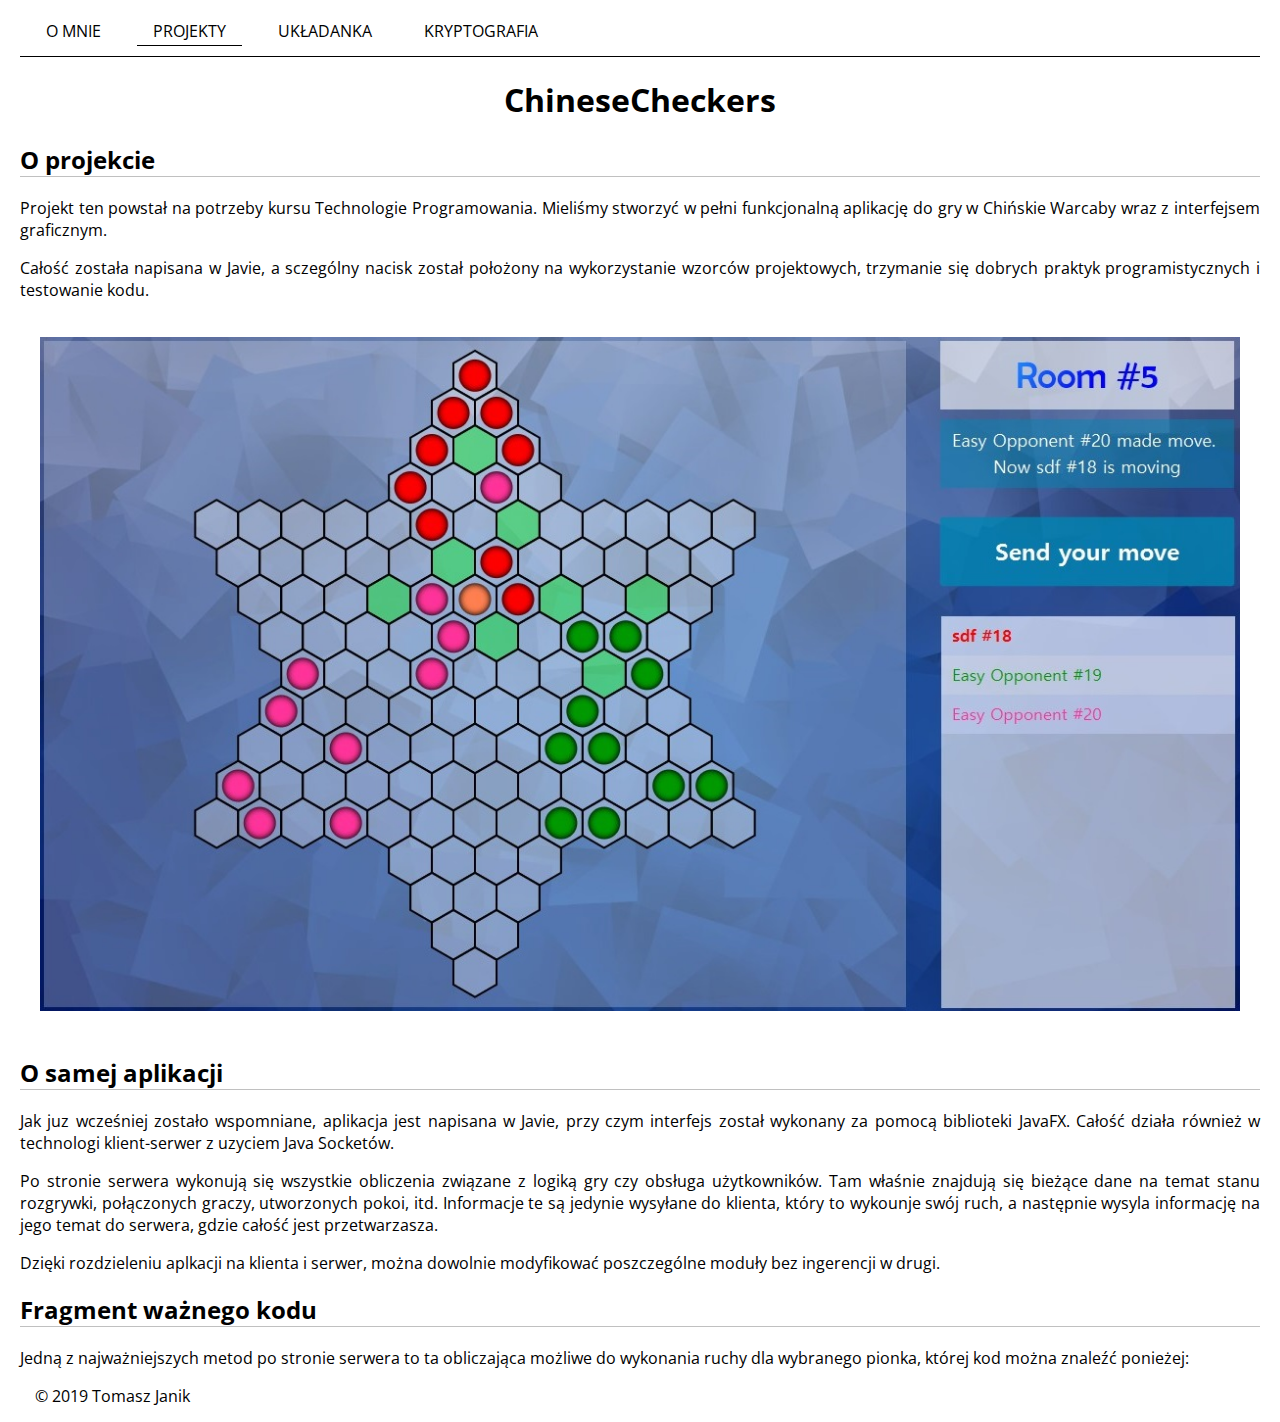
<file: checkers.html>
<!DOCTYPE html>
<html lang="pl">
<head>
    <meta name="viewport" content="width=device-width, initial-scale=1.0">
    <meta charset="utf-8">
    <title>Chinese Checkers</title>
    <link rel="stylesheet" type="text/css" href="styles.css">
</head>
<body>
<nav class="navbar">
    <a href="index.html">O mnie</a>
    <a class="active" href="projects.html">Projekty</a>
    <a href="game.html">Układanka</a>
    <a href="crypto.html">Kryptografia</a>
</nav>
<main class="project">
    <section>
        <h1>ChineseCheckers</h1>
        <article>
            <h2>O projekcie</h2>
            <p>
                Projekt ten powstał na potrzeby kursu Technologie Programowania. Mieliśmy stworzyć w pełni funkcjonalną
                aplikację do gry w Chińskie Warcaby wraz z interfejsem graficznym.
            </p>
            <p>
                Całość została napisana w Javie, a
                sczególny nacisk został położony na wykorzystanie wzorców projektowych, trzymanie się dobrych praktyk
                programistycznych i testowanie kodu.
            </p>
            <img class=img src="photos/checkers.jpg" alt="Zdjęcie planszy Chińskich Warcabów"/>
        </article>
        <article>
            <h2>O samej aplikacji</h2>
            <p>
                Jak juz wcześniej zostało wspomniane, aplikacja jest napisana w Javie, przy czym interfejs został
                wykonany za
                pomocą biblioteki JavaFX. Całość działa również w technologi klient-serwer z uzyciem Java Socketów.
            </p>
            <p>
                Po stronie serwera wykonują się wszystkie obliczenia związane z logiką gry czy obsługa użytkowników.
                Tam właśnie znajdują się bieżące dane na temat stanu rozgrywki, połączonych graczy, utworzonych pokoi,
                itd.
                Informacje te są jedynie wysyłane do klienta, który to wykounje swój ruch, a następnie wysyla informację
                na jego
                temat do serwera, gdzie całość jest przetwarzasza.
            </p>
            <p>
                Dzięki rozdzieleniu aplkacji na klienta i serwer, można dowolnie modyfikować poszczególne moduły bez
                ingerencji
                w drugi.
            </p>
        </article>
        <article>
            <h2>Fragment ważnego kodu</h2>
            <p>
                Jedną z najważniejszych metod po stronie serwera to ta obliczająca możliwe do wykonania ruchy dla
                wybranego pionka, której kod można znaleźć ponieżej:
            </p>
            <script src="https://gist.github.com/tomjan0/1597ab09921e04d42159d31bf14f3629.js"></script>
        </article>

    </section>
</main>

<footer>
    © 2019 Tomasz Janik
</footer>
</body>
</html>
</file>
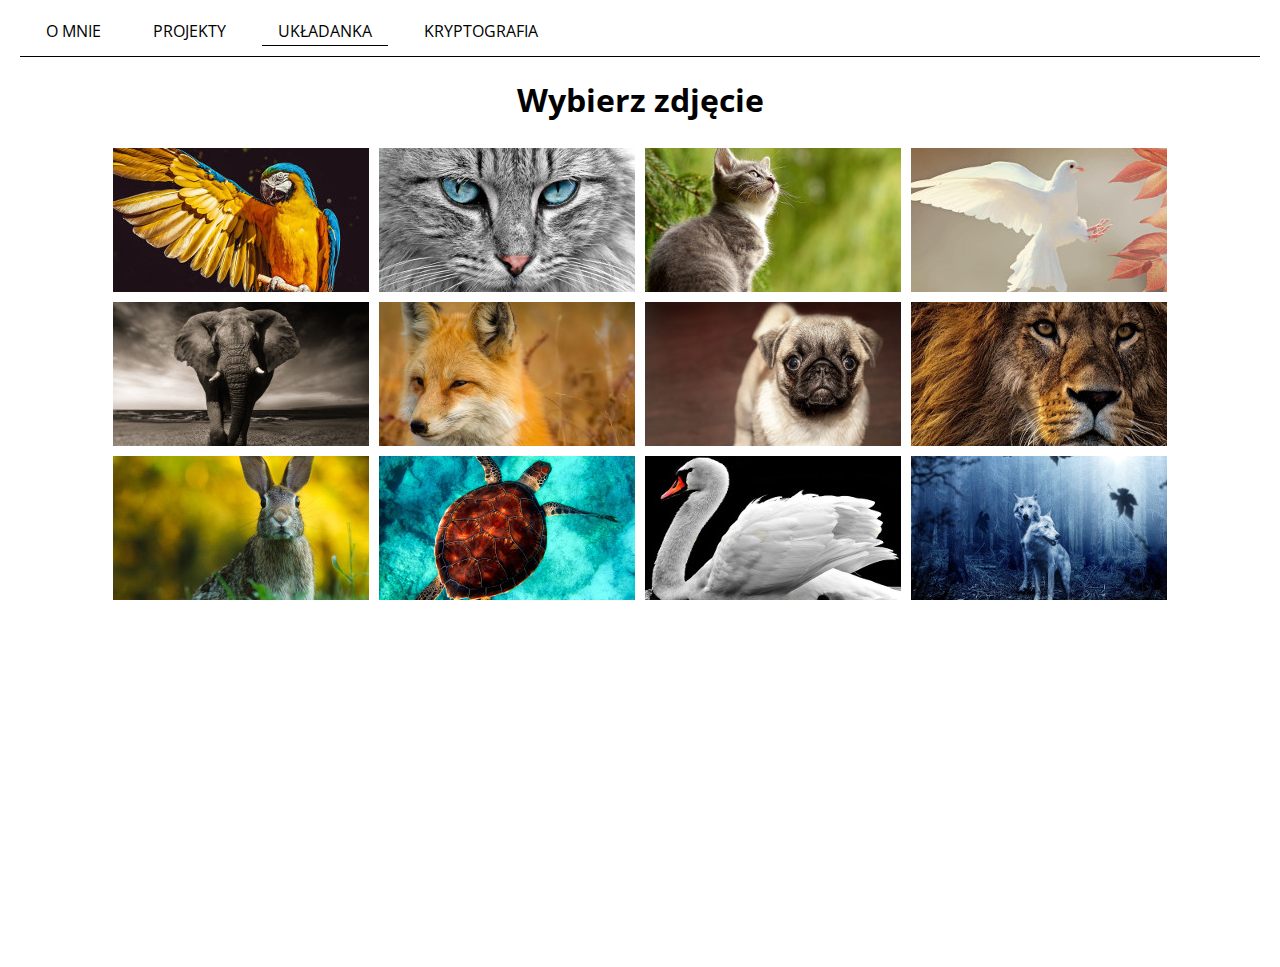
<file: game.html>
<!DOCTYPE html>
<html lang="pl">
<head>
    <meta name="viewport" content="width=device-width, initial-scale=1.0">
    <meta charset="utf-8">
    <title>O mnie</title>
    <link rel="stylesheet" type="text/css" href="styles.css">
    <link rel="stylesheet" type="text/css" href="game.css">
    <script src="game.js"></script>
</head>
<body>


<nav class="navbar">
    <a href="index.html">O mnie</a>
    <a href="projects.html">Projekty</a>
    <a class="active" href="game.html">Układanka</a>
    <a href="crypto.html">Kryptografia</a>
</nav>

<main>
    <section style="height: 100vh">
        <h1 id="title">Wybierz zdjęcie</h1>

        <div id="gallery" class="gallery">
            <script>gallery()</script>
        </div>
        <div id="preview" class="preview">

        </div>

    </section>
</main>


</body>
</html>
</file>
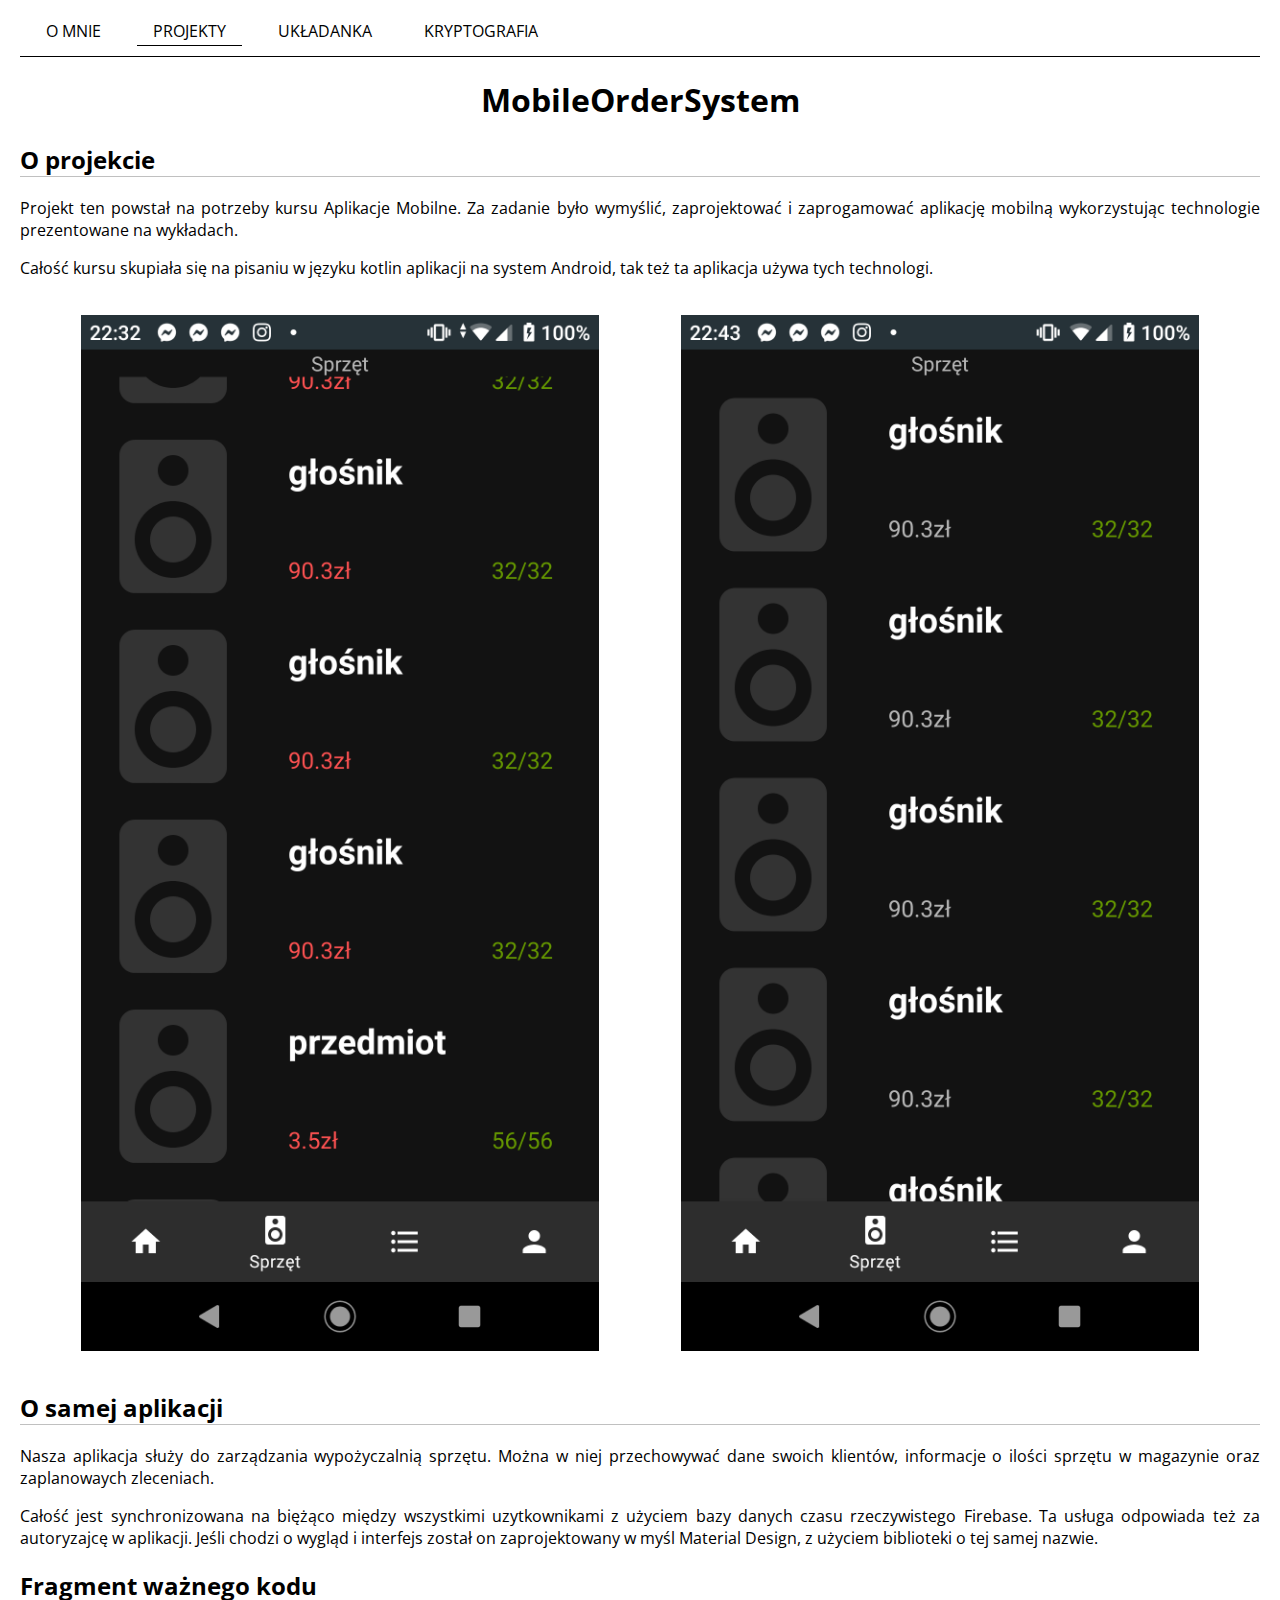
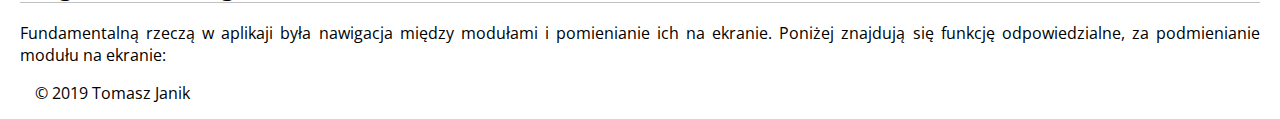
<file: mobiles.html>
<!DOCTYPE html>
<html lang="pl">
<head>
    <meta charset="utf-8">
    <meta name="viewport" content="width=device-width, initial-scale=1.0">
    <title>Mobile Order System</title>
    <link rel="stylesheet" type="text/css" href="styles.css">
</head>
<body>
<nav class="navbar">
    <a href="index.html">O mnie</a>
    <a class="active" href="projects.html">Projekty</a>
    <a href="game.html">Układanka</a>
    <a href="crypto.html">Kryptografia</a>
</nav>
<section>
    <h1>MobileOrderSystem</h1>
    <article>
        <h2>O projekcie</h2>
        <p>
            Projekt ten powstał na potrzeby kursu Aplikacje Mobilne. Za zadanie było wymyślić, zaprojektować i
            zaprogamować
            aplikację mobilną wykorzystując technologie prezentowane na wykładach.
        </p>
        <p>
            Całość kursu skupiała się na pisaniu w języku kotlin aplikacji na system Android, tak też ta aplikacja używa
            tych technologi.
        </p>
        <div class="mobile-photos">
            <img class="img" src="photos/mobilki1.png" alt="Screenshot ekranu aplikacji"/>
            <img class="img" src="photos/mobilki2.png" alt="Screenshot ekranu aplikacji"/>
        </div>
    </article>
    <article>
        <h2>O samej aplikacji</h2>
        <p>
            Nasza aplikacja służy do zarządzania wypożyczalnią sprzętu. Można w niej przechowywać dane swoich klientów,
            informacje o ilości sprzętu w magazynie oraz zaplanowaych zleceniach.
        </p>
        <p>
            Całość jest synchronizowana na biężąco między wszystkimi uzytkownikami z użyciem bazy danych czasu
            rzeczywistego
            Firebase. Ta usługa odpowiada też za autoryzajcę w aplikacji. Jeśli chodzi o wygląd i interfejs został on
            zaprojektowany
            w myśl Material Design, z użyciem biblioteki o tej samej nazwie.
        </p>
    </article>
    <article>
        <h2>Fragment ważnego kodu</h2>
        <p>
            Fundamentalną rzeczą w aplikaji była nawigacja między modułami i pomienianie ich na ekranie. Poniżej
            znajdują się funkcję odpowiedzialne, za podmienianie modułu na ekranie:
        </p>
        <script src="https://gist.github.com/tomjan0/340a054af9aebbf00c1521c9ee0fae26.js"></script>
    </article>

</section>

<footer>
    © 2019 Tomasz Janik
</footer>
</body>
</html>
</file>
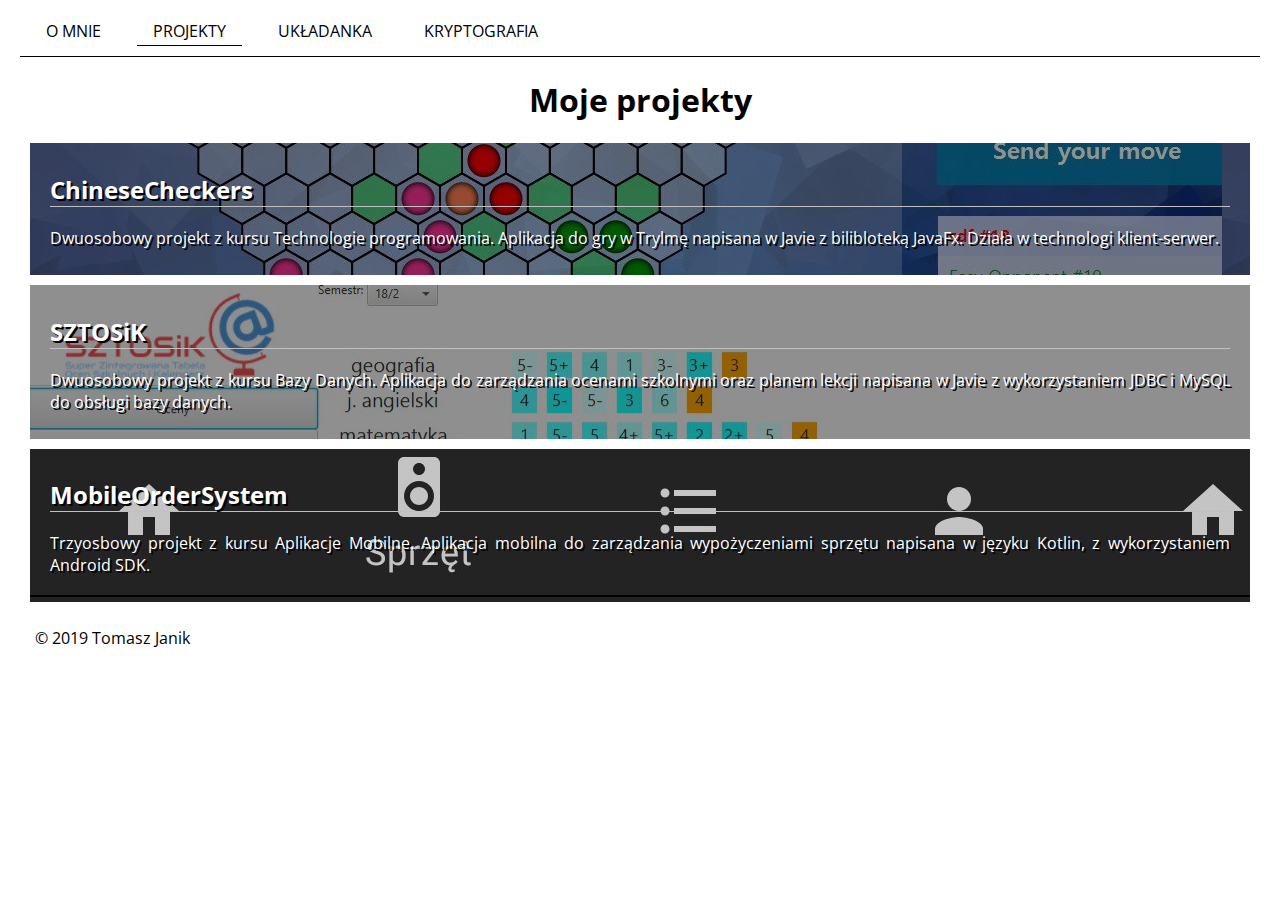
<file: projects.html>
<!DOCTYPE html>
<html lang="pl">
<head>
    <meta name="viewport" content="width=device-width, initial-scale=1.0">
    <meta charset="utf-8">
    <title>Projekty</title>
    <link rel="stylesheet" type="text/css" href="styles.css">
</head>
<body>

<nav class="navbar">
    <a href="index.html">O mnie</a>
    <a class="active" href="projects.html">Projekty</a>
    <a href="game.html">Układanka</a>
    <a href="crypto.html">Kryptografia</a>
</nav>
<main>
    <section>
        <h1>Moje projekty</h1>
        <a class="project-href" href="checkers.html">
            <article class="project-desc checkers">
                <h2>ChineseCheckers</h2>
                <p>
                    Dwuosobowy projekt z kursu Technologie programowania. Aplikacja do gry w Trylmę napisana w Javie z
                    bilibloteką JavaFx. Działa w technologi klient-serwer.
                </p>

            </article>
        </a>
        <a class="project-href" href="sztosik.html">
            <article class="project-desc sztosik">
                <h2>SZTOSiK</h2>
                <p>
                    Dwuosobowy projekt z kursu Bazy Danych. Aplikacja do zarządzania ocenami szkolnymi oraz planem
                    lekcji
                    napisana w Javie z
                    wykorzystaniem JDBC i MySQL do obsługi bazy danych.
                </p>
            </article>
        </a>
        <a class="project-href" href="mobiles.html">
            <article class="project-desc mobile">
                <h2>MobileOrderSystem</h2>
                <p>
                    Trzyosbowy projekt z kursu Aplikacje Mobilne. Aplikacja mobilna do zarządzania wypożyczeniami
                    sprzętu
                    napisana w języku Kotlin, z wykorzystaniem Android SDK.
                </p>
            </article>
        </a>
    </section>
</main>
<footer>
    © 2019 Tomasz Janik
</footer>
</body>
</html>
</file>
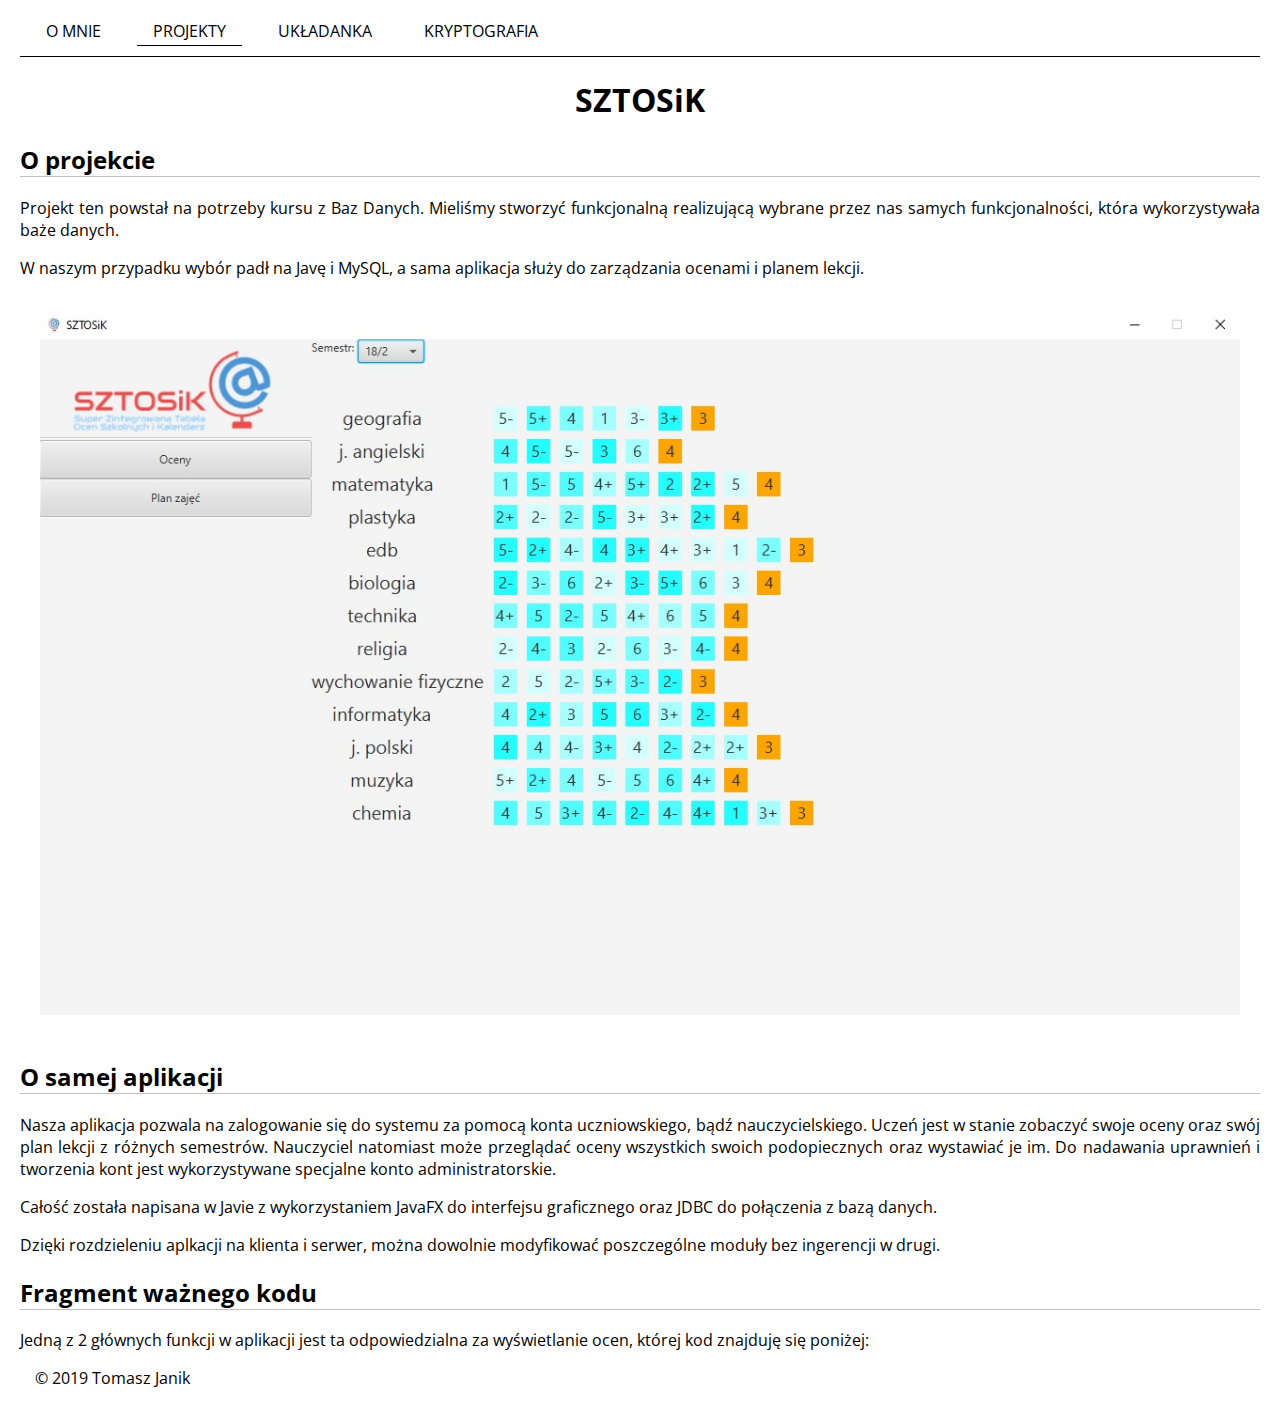
<file: sztosik.html>
<!DOCTYPE html>
<html lang="pl">
<head>
    <meta name="viewport" content="width=device-width, initial-scale=1.0">
    <meta charset="utf-8">
    <title>SZTOSiK</title>
    <link rel="stylesheet" type="text/css" href="styles.css">
</head>
<body>
<nav class="navbar">
    <a href="index.html">O mnie</a>
    <a class="active" href="projects.html">Projekty</a>
    <a href="game.html">Układanka</a>
    <a href="crypto.html">Kryptografia</a>
</nav>
<section>
    <h1>SZTOSiK</h1>
    <article>
        <h2>O projekcie</h2>
        <p>
            Projekt ten powstał na potrzeby kursu z Baz Danych. Mieliśmy stworzyć funkcjonalną realizującą wybrane przez nas
            samych funkcjonalności, która wykorzystywała baże danych.
        </p>
        <p>
            W naszym przypadku wybór padł na Javę i MySQL, a sama aplikacja służy do zarządzania ocenami i planem lekcji.
        </p>
        <img class=img src="photos/sztosik_large.jpg" alt="Screenshot ekranu wyświetlania ocen">
    </article>
    <article>
        <h2>O samej aplikacji</h2>
        <p>
            Nasza aplikacja pozwala na zalogowanie się do systemu za pomocą konta uczniowskiego, bądź nauczycielskiego.
            Uczeń jest w stanie zobaczyć swoje oceny oraz swój plan lekcji z różnych semestrów. Nauczyciel natomiast
            może przeglądać oceny wszystkich swoich podopiecznych oraz wystawiać je im. Do nadawania uprawnień i
            tworzenia kont jest wykorzystywane specjalne konto administratorskie.
        </p>
        <p>
            Całość została napisana w Javie z wykorzystaniem JavaFX do interfejsu graficznego oraz JDBC do połączenia z
            bazą danych.
        </p>
        <p>
            Dzięki rozdzieleniu aplkacji na klienta i serwer, można dowolnie modyfikować poszczególne moduły bez
            ingerencji
            w drugi.
        </p>
    </article>
    <article>
        <h2>Fragment ważnego kodu</h2>
        <p>
            Jedną z 2 głównych funkcji w aplikacji jest ta odpowiedzialna za wyświetlanie ocen, której kod znajduję się poniżej:
        </p>
        <script src="https://gist.github.com/tomjan0/c3203bede8aab324043cf1d57f1b2354.js"></script>
    </article>

</section>

<footer>
    © 2019 Tomasz Janik
</footer>
</body>
</html>
</file>
<file: styles.css>
@import url("https://fonts.googleapis.com/css?family=Open+Sans:300&display=swap");@import url(scrollbar.css);*{box-sizing:border-box}body{font-family:"Open Sans",sans-serif;margin:10px 20px;text-align:justify}header{text-align:center;padding:0;margin:0}main{display:flex;flex-direction:column;flex-wrap:wrap;justify-content:space-between}footer{margin:15px}h1{text-align:center}.project{display:block}.navbar{display:flex;flex-direction:column;border-bottom:1px solid #000;text-align:center}.navbar a{text-transform:uppercase;color:#000;margin:10px;padding:0 16px;text-decoration:none;font-size:1rem}.navbar a.active{border-bottom:1px solid #000;padding-bottom:3px}.navbar a:hover{border-bottom:1px solid #545454;padding-bottom:3px}.side{padding:20px}.main{padding:20px;display:flex;flex-direction:column;justify-content:center;align-items:center}.img{padding:20px;width:100%}.interests{display:grid;grid-template-columns:90%;grid-template-rows:auto;justify-content:space-evenly}.w-100{grid-column:1;padding-bottom:0.5em;padding-top:0.5em}.checkers{background-image:url("photos/screen2.jpg")}.sztosik{background-image:url("photos/sztosik.jpg")}.mobile{background-image:url("photos/mobilki.jpg")}.project-button{outline:none;cursor:pointer;font-family:"Open Sans",sans-serif;width:100%;text-transform:uppercase;text-align:center;text-decoration:none;font-size:1rem;border-radius:2rem;border:1px solid #000;padding:0.75rem;transition:background-color .5s, color .5s;color:#000;background-color:#fff}.project-button:hover{color:#fff;background-color:#000}.project-desc{color:white;text-shadow:2px 2px black;padding:10px 20px;transition:font-size .5s;margin:10px}.project-desc:hover{font-size:larger;font-weight:bold}.project-href{text-decoration:none;transition:background-color .5s}.mobile-photos{display:grid;grid-template-columns:45% 45%;justify-content:space-evenly}.addition{display:none;width:100%}@media (min-width: 900px){main{flex-direction:row;justify-content:center}.side{flex:1;border-right:1px solid #000}.main{flex:3}h2{border-bottom:1px solid silver}.addition{display:block}.navbar{flex-direction:row}.interests{grid-template-columns:45% 45%}.w-100{grid-column:1 / span 2}}@media (min-width: 600px){.navbar{flex-direction:row}.interests{grid-template-columns:45% 45%}.w-100{grid-column:1 / span 2}}
/*# sourceMappingURL=styles.css.map */
</file>
<file: game.css>
.gallery {
    width: 100%;
    display: flex;
    flex-wrap: wrap;
    justify-content: center;
}

.gallery-photo {
    padding: 5px;
    cursor: pointer;
}

.gallery-photo:hover {
    padding: 2px;
    border: 3px solid black;
}

.selected {
    padding: 2px;
    border: 3px solid black;
}

.preview {
    width: 100%;
    display: flex;
    padding: 10px;
    flex-direction: column;
    justify-content: center;
}

.preview-photo {
    width: 100%;
    margin: auto;
    height: auto;
}

.inputs {
    overflow: auto;
    flex-wrap: wrap;
    display: flex;
    flex-direction: column;
    align-content: center;
    padding: 10px;
    margin: auto;
}

.btn {
    padding-left: 10px;
    padding-right: 10px;
    margin-left: 10px;
    font-weight: unset;
    background: none;
    font-size: 1.05rem;
    outline: none;
    height: 100%;
    border: 1px solid black;
    border-radius: 20px;
}

.btn:hover {
    cursor: pointer;
    background-color: black;
    color: white;
}

@media (min-width: 1000px) {
    .inputs {
        flex-direction: row;
    }

    .preview-photo {
        width: 75%;
    }
}
</file>
